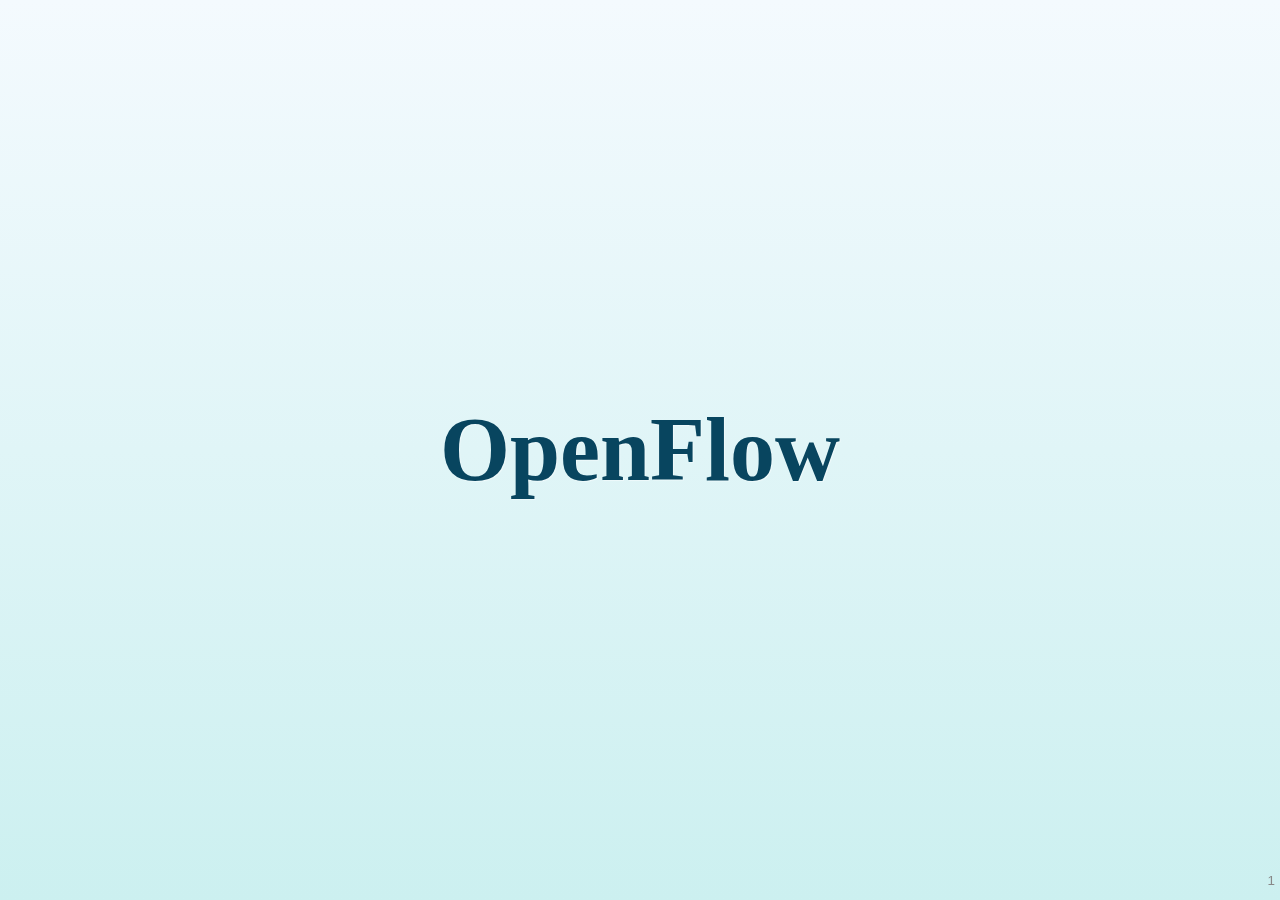
<file: OpenFlow/slides/index.html>
<!DOCTYPE html>
<!--[if lt IE 7]> <html class="no-js ie6" lang="en"> <![endif]-->
<!--[if IE 7]>    <html class="no-js ie7" lang="en"> <![endif]-->
<!--[if IE 8]>    <html class="no-js ie8" lang="en"> <![endif]-->
<!--[if gt IE 8]><!-->  <html class="no-js" lang="en"> <!--<![endif]-->
<head>
	<meta charset="utf-8">
	<meta http-equiv="X-UA-Compatible" content="IE=edge,chrome=1">
	
	<title>OpenFlow</title>
	
	<!-- Core and extension CSS files -->
	<link rel="stylesheet" href="../core/deck.core.css">
	<link rel="stylesheet" href="../extensions/menu/deck.menu.css">
	<link rel="stylesheet" href="../extensions/goto/deck.goto.css">
	<link rel="stylesheet" href="../extensions/navigation/deck.navigation.css">
	<link rel="stylesheet" href="../extensions/status/deck.status.css">
	
	
	<!-- Theme CSS files (menu swaps these out) -->
	<link rel="stylesheet" id="style-theme-link" href="../themes/style/web-2.0.css">
	<link rel="stylesheet" id="transition-theme-link" href="../themes/transition/fade.css">
	
	<!-- Custom CSS just for this page -->
	<link rel="stylesheet" href="introduction.css"> 
	
	<script src="../modernizr.custom.js"></script>
</head>

<body class="deck-container">

<section class="slide" id="title-slide">
	<h1>OpenFlow</h1>
</section>

<section class="slide" id="redes-definidas-por-sw">
	<h2>Redes definidas por software</h2>
	<br/>
	<ul>
	  <li class="slide">São redes onde a função de cada equipamento é definida por um programa</li>
	  <li class="slide">Os componentes de hardware (roteadores e switches) devem ser, portanto, programáveis</li>
	  <li class="slide">Oferece um controle maior a gerência de rede</li>
	  <li class="slide">Permite a virtualização da rede</li>
	</ul>
</section>

<section class="slide" id="Openflow">
	<h2>OpenFlow</h2>
	<br/>
	<ul>
	  <li class="slide">Proposta de padrão aberto para programação de redes criada em 2008</li>
	  <li class="slide">Seu objetivo inicial era fazer com que os pesquisadores pudessem melhor aproveitar os recursos da rede</li>
	  <li class="slide">Separa o plano de controle do plano de dados</li>
	  <li class="slide">Possibita a separação da rede de pesquisa para a rede de produção</li>
	  <li class="slide">Inclui um novo elemento, o controlador</li>
	  <li class="slide">Equipamentos que são progrmáveis, mas seu código é proprietário, não precisam abrir o código, basta apenas que estejam habilitados para funcionar com o protocolo OpenFlow</li>
	  <li class="slide">Funciona não apenas com os protocolos TCP/IP</li>
	</ul>
</section>

<section class="slide" id="controlador-openflow">
	<h2>O controlador OpenFlow</h2>
	<br/>
	<ul>
	  <li class="slide">Originalmente é um componente centralizado na arquitetura OpenFlow</li>
	  <li class="slide">Possui um sistema operacional de rede próprio</li>
	  <li class="slide">Tem a função de receber e analisar alguns fluxo de dados (usualmente o primeiro e caso ocorra alguma alteração)</li>
	  <li class="slide">Responsável por enviar aos switches os dados para serem incluídos na tabela de fluxos</li>
	  <li class="slide">Controla para onde determinado pacote será enviado a partir de informações do seu cabeçalho</li>
	</ul>
</section>

<section class="slide" id="arquitetura-openflow">
	<h2>Arquitetura OpenFlow</h2>
	<img src="../images/arquitetura_openflow.png">
</section>

<section class="slide" id="flowtable">
	<h2>Tabela de Fluxos</h2>
	<img src="../images/flowtable.png">
</section>

<section class="slide" id="flowvisor">
	<h2>FlowVisor</h2>
	<br/>
	<ul>
	  <li class="slide">Elemento opcional na arquitetura OpenFlow</li>
	  <li class="slide">Responsável por fazer o "slicing" da rede</li>
	  <li class="slide">Permite a criação de diversas topologias virtuais utilizando a mesma arquitetura física</li>
	  <li class="slide">Funciona de maneira semelhante a proxys</li>
	  <li class="slide">Realiza o isolamento das caracteristicas da topologia (largura de banda, CPU dos switches, flowspaces, etc)</li>
	  <li class="slide">Cada "slice" possui um controlador próprio responsável pelo encaminhamento do seu fluxo de dados</li>
	  <li class="slide">Cada "slice" pode funcionar com um protocolo de rede diferente</li>
	</ul>
</section>

<section class="slide" id="slicing">
	<h2>Exemplo de "slicing" de topologia</h2>
	<img src="../images/flowvisor.png">
</section>

<section class="slide" id="duvidas">
	<h1>Dúvidas?</h1>
</section>

<a href="#" class="deck-prev-link" title="Previous">&#8592;</a>
<a href="#" class="deck-next-link" title="Next">&#8594;</a>

<p class="deck-status">
	<span class="deck-status-current"></span>
</p>

<form action="." method="get" class="goto-form">
	<label for="goto-slide">Go to slide:</label>
	<input type="text" name="slidenum" id="goto-slide" list="goto-datalist">
	<datalist id="goto-datalist"></datalist>
	<input type="submit" value="Go">
</form>

  <!-- Grab CDN jQuery, with a protocol relative URL; fall back to local if offline -->
  <script src="//ajax.aspnetcdn.com/ajax/jQuery/jquery-1.7.min.js"></script>
  <script>window.jQuery || document.write('<script src="../jquery-1.7.min.js"><\/script>')</script>

<!-- Deck Core and extensions -->
<script src="../core/deck.core.js"></script>
<script src="../extensions/menu/deck.menu.js"></script>
<script src="../extensions/goto/deck.goto.js"></script>
<script src="../extensions/status/deck.status.js"></script>
<script src="../extensions/navigation/deck.navigation.js"></script>

<!-- Specific to this page -->
<script src="introduction.js"></script>

</body>
</html>
</file>
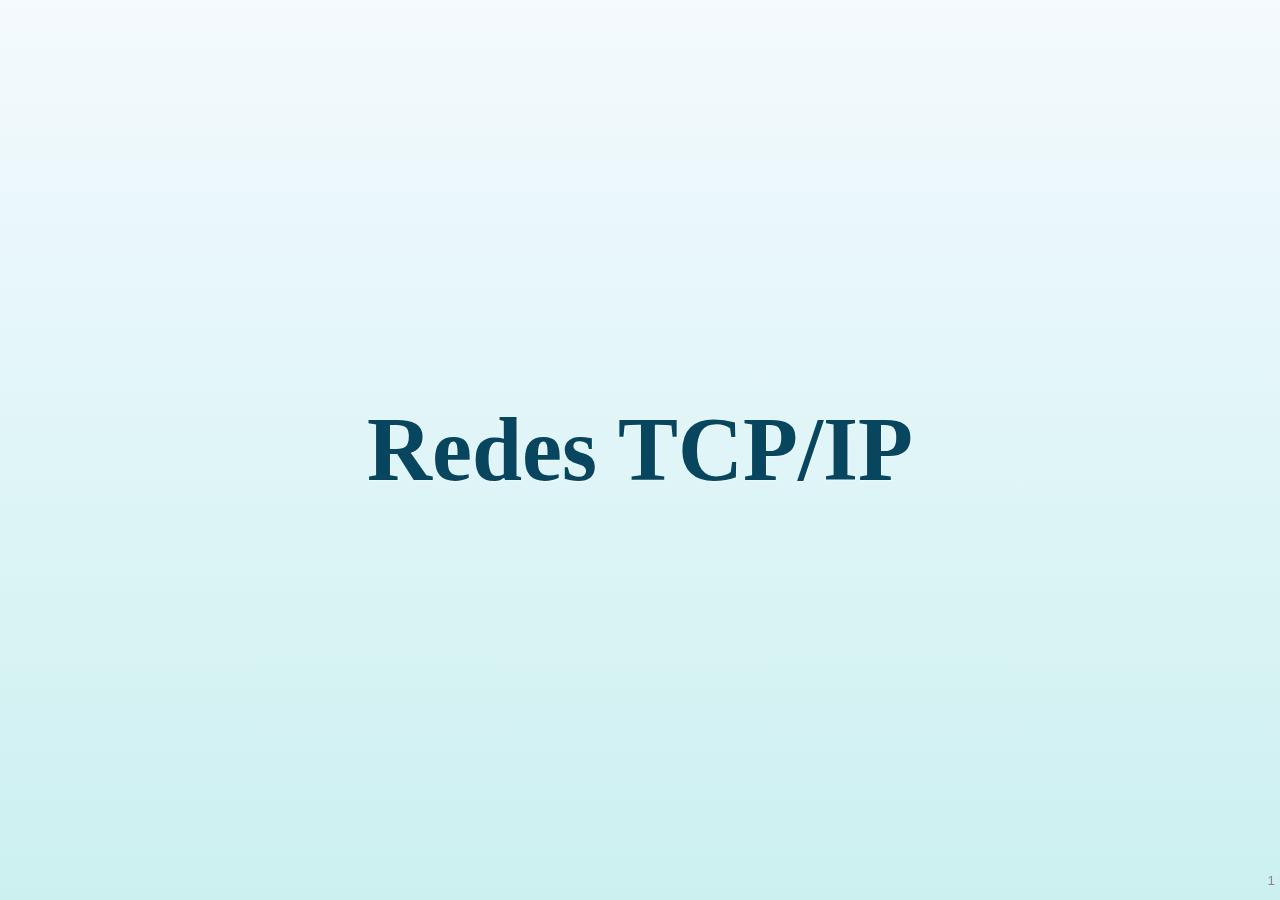
<file: Redes1/slides/index.html>
<!DOCTYPE html>
<!--[if lt IE 7]> <html class="no-js ie6" lang="en"> <![endif]-->
<!--[if IE 7]>    <html class="no-js ie7" lang="en"> <![endif]-->
<!--[if IE 8]>    <html class="no-js ie8" lang="en"> <![endif]-->
<!--[if gt IE 8]><!-->  <html class="no-js" lang="en"> <!--<![endif]-->
<head>
	<meta charset="utf-8">
	<meta http-equiv="X-UA-Compatible" content="IE=edge,chrome=1">
	
	<title>Redes TCP/IP</title>
	
	<!-- Core and extension CSS files -->
	<link rel="stylesheet" href="../core/deck.core.css">
	<link rel="stylesheet" href="../extensions/menu/deck.menu.css">
	<link rel="stylesheet" href="../extensions/goto/deck.goto.css">
	<link rel="stylesheet" href="../extensions/navigation/deck.navigation.css">
	<link rel="stylesheet" href="../extensions/status/deck.status.css">
	
	
	<!-- Theme CSS files (menu swaps these out) -->
	<link rel="stylesheet" id="style-theme-link" href="../themes/style/web-2.0.css">
	<link rel="stylesheet" id="transition-theme-link" href="../themes/transition/fade.css">
	
	<!-- Custom CSS just for this page -->
	<link rel="stylesheet" href="introduction.css"> 
	
	<script src="../modernizr.custom.js"></script>
</head>

<body class="deck-container">

<section class="slide" id="title-slide">
	<h1>Redes TCP/IP</h1>
</section>

<section class="slide" id="history-network1">
	<h2>A origem da rede de computadores</h2>
	<br/>
	<h3 class="slide">Até a década de 50:</h3>
	<ul>
	  <li class="slide">Supercomputadores enormes</li>
          <li class="slide">Apenas pessoas altamente capacitadas conseguiram operar</li>
        </ul>
	<h3 class="slide">Na década de 60 e 70:</h3>
	<ul>
	  <li class="slide">Primeiros terminais interativos</li>
	  <li class="slide">Gerenciamento centralizado (uma grande máquina conectada a terminais externos)</li>
	  <li class="slide">Processamento batch de atividades</li>
	  <li class="slide">Protocolo X.25</li>
	</ul>
</section>
<section class="slide" id="history-network2">
    <h2>A origem da rede de computadores (cont)</h2>
    <br/>
	<h3 class="slide">Na década de 80:</h3>
	<ul>
	  <li class="slide">Surgimento da computação pessoal</li>
	  <li class="slide">Redução do custo dos computadores</li>
	  <li class="slide">Criação de protocolos de redes genéricos: Trasmission Control Protocol (TCP) e Internet Protocol (IP)</li>
	  <li class="slide">Surgimento da internet</li>
	</ul>
</section>

<section class="slide" id="Modelo-OSI">
    <h2> Modelo de camadas OSI</h2>
    <br/>
    <ul>
      <li class="slide"> Criado para padronização entre comunicação de redes</li>
      <li class="slide"> Facilita a abstração de intercomunicação entre os protocolos de rede</li>
      <li class="slide"> Modelo apenas teórico, não corresponde fielmente a realidade</li>
    </ul>
    <h2> Modelo de camadas TCP/IP</h2>
    <br/>
    <ul>
      <li class="slide"> Baseado no modelo OSI com objetivo de modelar a comunicação entre os protocoos da Internet</li>
    </ul>
</section>

<section class="slide" id="OSI/TCP">
    <h2> Comparação entre modelo OSI e TCP/IP</h2>
    <table class="table-left">
        <tr><th>Modelo OSI</th></tr>
        <tr><td>Aplicação</td></tr>
        <tr><td>Apresentação</td></tr>
        <tr><td>Sessão</td></tr>
        <tr><td>Transporte</td></tr>
        <tr><td>Rede</td></tr>
        <tr><td>Enlace</td></tr>
        <tr><td>Física</td></tr>
    </table>
    <table class="table-right">
        <tr><th>Modelo TCP/IP</th></tr>
        <tr><td><br/>Aplicação<br/><br/></td></tr>
        <tr><td>Transporte</td></tr>
        <tr><td>Rede</td></tr>
        <tr><td>Física</td></tr>
        <tr><td>Comunicação com o Gateway</td></tr>
    </table>
</section>

<section class="slide" id="Protocolo-TCP/IP">
    <h2>Protocolo TCP/IP</h2>
    <br/>
    <ul>
      <li class="slide">Na realidade é um conjunto de protocolos sendo os dois principais o TCP e o IP</li>
      <li class="slide">O protocolo TCP (Transmission Control Protocol) funciona na camada de Transporte e especifica como a transmissão dos dados irá ocorrer</li>
      <li class="slide">O protocolo IP (Internet Protocol) funcinoa na camada de Rede identificando as máquinas no momento da comunicação</li>
      <li class="slide">Ambos os protocolos tem como objetivo unificar como a comunicação é dada utilizando equipamentos heterogêneos</li>
</section>

<section class="slide" id="Header-TCP/IP">
	<h2>Cabeçalho de comunicação</h2>
	<br/>
	<p>Quando um pacote é transmitido além dos dados são enviados os cabeçalhos de cada protocolo utilizado em cada camada</p>
	<img src="../images/conj_cab.gif">
	<br/>
	<img class="table-left" src="../images/cab_ip.gif">
	<img class="table-right" src="../images/cab_tcp.gif">
</section>

<section class="slide" id="MPLS">
	<h2>Protocolo MPLS (Multi Protocol Label Switching)</h2>
	<br/>
	<ul>
	  <li class="slide">Outro protocolo que "substitui" o protocolo TCP.</li>
	  <li class="slide">Funciona numa camada intermediária entre a camada de Enlace e a camada de Rede</li>
	  <img class="slide" src="../images/Camadas_MPLS.jpg">
	  <li class="slide">Encaminhamento baseado em rótulos (labels)</li>
	  <li class="slide">Através das labels permite a criação de VPNs e priorização de tráfego</li>
</section>

<section class="slide" id="duvidas">
	<h1>Dúvidas?</h1>
</section>

<a href="#" class="deck-prev-link" title="Previous">&#8592;</a>
<a href="#" class="deck-next-link" title="Next">&#8594;</a>

<p class="deck-status">
	<span class="deck-status-current"></span>
</p>

<form action="." method="get" class="goto-form">
	<label for="goto-slide">Go to slide:</label>
	<input type="text" name="slidenum" id="goto-slide" list="goto-datalist">
	<datalist id="goto-datalist"></datalist>
	<input type="submit" value="Go">
</form>

  <!-- Grab CDN jQuery, with a protocol relative URL; fall back to local if offline -->
  <script src="//ajax.aspnetcdn.com/ajax/jQuery/jquery-1.7.min.js"></script>
  <script>window.jQuery || document.write('<script src="../jquery-1.7.min.js"><\/script>')</script>

<!-- Deck Core and extensions -->
<script src="../core/deck.core.js"></script>
<script src="../extensions/menu/deck.menu.js"></script>
<script src="../extensions/goto/deck.goto.js"></script>
<script src="../extensions/status/deck.status.js"></script>
<script src="../extensions/navigation/deck.navigation.js"></script>

<!-- Specific to this page -->
<script src="introduction.js"></script>

</body>
</html>
</file>
<file: OpenFlow/core/deck.core.css>
html {
  height: 100%;
}

.deck-container {
  position: relative;
  height: 100%;
  width: 70%;
  margin: 0 auto;
  padding: 0 48px;
  font-size: 16px;
  line-height: 1.25;
  overflow: hidden;
  /* Resets and base styles from HTML5 Boilerplate */
  /* End HTML5 Boilerplate adaptations */
}
.js .deck-container {
  visibility: hidden;
}
.ready .deck-container {
  visibility: visible;
}
.touch .deck-container {
  -webkit-text-size-adjust: none;
}
.deck-container div, .deck-container span, .deck-container object, .deck-container iframe,
.deck-container h1, .deck-container h2, .deck-container h3, .deck-container h4, .deck-container h5, .deck-container h6, .deck-container p, .deck-container blockquote, .deck-container pre,
.deck-container abbr, .deck-container address, .deck-container cite, .deck-container code, .deck-container del, .deck-container dfn, .deck-container em, .deck-container img, .deck-container ins, .deck-container kbd, .deck-container q, .deck-container samp,
.deck-container small, .deck-container strong, .deck-container sub, .deck-container sup, .deck-container var, .deck-container b, .deck-container i, .deck-container dl, .deck-container dt, .deck-container dd, .deck-container ol, .deck-container ul, .deck-container li,
.deck-container fieldset, .deck-container form, .deck-container label, .deck-container legend,
.deck-container table, .deck-container caption, .deck-container tbody, .deck-container tfoot, .deck-container thead, .deck-container tr, .deck-container th, .deck-container td,
.deck-container article, .deck-container aside, .deck-container canvas, .deck-container details, .deck-container figcaption, .deck-container figure,
.deck-container footer, .deck-container header, .deck-container hgroup, .deck-container menu, .deck-container nav, .deck-container section, .deck-container summary,
.deck-container time, .deck-container mark, .deck-container audio, .deck-container video {
  margin: 0;
  padding: 0;
  border: 0;
  font-size: 100%;
  font: inherit;
  vertical-align: baseline;
}
.deck-container article, .deck-container aside, .deck-container details, .deck-container figcaption, .deck-container figure,
.deck-container footer, .deck-container header, .deck-container hgroup, .deck-container menu, .deck-container nav, .deck-container section {
  display: block;
}
.deck-container blockquote, .deck-container q {
  quotes: none;
}
.deck-container blockquote:before, .deck-container blockquote:after, .deck-container q:before, .deck-container q:after {
  content: "";
  content: none;
}
.deck-container ins {
  background-color: #ff9;
  color: #000;
  text-decoration: none;
}
.deck-container mark {
  background-color: #ff9;
  color: #000;
  font-style: italic;
  font-weight: bold;
}
.deck-container del {
  text-decoration: line-through;
}
.deck-container abbr[title], .deck-container dfn[title] {
  border-bottom: 1px dotted;
  cursor: help;
}
.deck-container table {
  border-collapse: collapse;
  border-spacing: 0;
}
.deck-container hr {
  display: block;
  height: 1px;
  border: 0;
  border-top: 1px solid #ccc;
  margin: 1em 0;
  padding: 0;
}
.deck-container input, .deck-container select {
  vertical-align: middle;
}
.deck-container select, .deck-container input, .deck-container textarea, .deck-container button {
  font: 99% sans-serif;
}
.deck-container pre, .deck-container code, .deck-container kbd, .deck-container samp {
  font-family: monospace, sans-serif;
}
.deck-container a {
  -webkit-tap-highlight-color: rgba(0, 0, 0, 0);
}
.deck-container a:hover, .deck-container a:active {
  outline: none;
}
.deck-container ul, .deck-container ol {
  margin-left: 2em;
  vertical-align: top;
}
.deck-container ol {
  list-style-type: decimal;
}
.deck-container nav ul, .deck-container nav li {
  margin: 0;
  list-style: none;
  list-style-image: none;
}
.deck-container small {
  font-size: 85%;
}
.deck-container strong, .deck-container th {
  font-weight: bold;
}
.deck-container td {
  vertical-align: top;
}
.deck-container sub, .deck-container sup {
  font-size: 75%;
  line-height: 0;
  position: relative;
}
.deck-container sup {
  top: -0.5em;
}
.deck-container sub {
  bottom: -0.25em;
}
.deck-container textarea {
  overflow: auto;
}
.ie6 .deck-container legend, .ie7 .deck-container legend {
  margin-left: -7px;
}
.deck-container input[type="radio"] {
  vertical-align: text-bottom;
}
.deck-container input[type="checkbox"] {
  vertical-align: bottom;
}
.ie7 .deck-container input[type="checkbox"] {
  vertical-align: baseline;
}
.ie6 .deck-container input {
  vertical-align: text-bottom;
}
.deck-container label, .deck-container input[type="button"], .deck-container input[type="submit"], .deck-container input[type="image"], .deck-container button {
  cursor: pointer;
}
.deck-container button, .deck-container input, .deck-container select, .deck-container textarea {
  margin: 0;
}
.deck-container input:invalid, .deck-container textarea:invalid {
  border-radius: 1px;
  -moz-box-shadow: 0px 0px 5px red;
  -webkit-box-shadow: 0px 0px 5px red;
  box-shadow: 0px 0px 5px red;
}
.deck-container input:invalid .no-boxshadow, .deck-container textarea:invalid .no-boxshadow {
  background-color: #f0dddd;
}
.deck-container button {
  width: auto;
  overflow: visible;
}
.ie7 .deck-container img {
  -ms-interpolation-mode: bicubic;
}
.deck-container, .deck-container select, .deck-container input, .deck-container textarea {
  color: #444;
}
.deck-container a {
  color: #607890;
}
.deck-container a:hover, .deck-container a:focus {
  color: #036;
}
.deck-container a:link {
  -webkit-tap-highlight-color: #fff;
}
.deck-container.deck-loading {
  display: none;
}

.slide {
  width: auto;
  min-height: 100%;
  position: relative;
}
.slide h1 {
  font-size: 4.5em;
}
.slide h1, .slide .vcenter {
  font-weight: bold;
  text-align: center;
  padding-top: 1em;
  max-height: 100%;
}
.csstransforms .slide h1, .csstransforms .slide .vcenter {
  padding: 0 48px;
  position: absolute;
  left: 0;
  right: 0;
  top: 50%;
  -webkit-transform: translate(0, -50%);
  -moz-transform: translate(0, -50%);
  -ms-transform: translate(0, -50%);
  -o-transform: translate(0, -50%);
  transform: translate(0, -50%);
}
.slide .vcenter h1 {
  position: relative;
  top: auto;
  padding: 0;
  -webkit-transform: none;
  -moz-transform: none;
  -ms-transform: none;
  -o-transform: none;
  transform: none;
}
.slide h2 {
  font-size: 2.25em;
  font-weight: bold;
  padding-top: .5em;
  margin: 0 0 .66666em 0;
  border-bottom: 3px solid #888;
}
.slide h3 {
  font-size: 1.4375em;
  font-weight: bold;
  margin-bottom: .30435em;
}
.slide h4 {
  font-size: 1.25em;
  font-weight: bold;
  margin-bottom: .25em;
}
.slide h5 {
  font-size: 1.125em;
  font-weight: bold;
  margin-bottom: .2222em;
}
.slide h6 {
  font-size: 1em;
  font-weight: bold;
}
.slide img, .slide iframe, .slide video {
  display: block;
  max-width: 100%;
}
.slide video, .slide iframe, .slide img {
  display: block;
  margin: 0 auto;
}
.slide p, .slide blockquote, .slide iframe, .slide img, .slide ul, .slide ol, .slide pre, .slide video {
  margin-bottom: 1em;
}
.slide pre {
  white-space: pre;
  white-space: pre-wrap;
  word-wrap: break-word;
  padding: 1em;
  border: 1px solid #888;
}
.slide em {
  font-style: italic;
}
.slide li {
  padding: .25em 0;
  vertical-align: middle;
}

.deck-before, .deck-previous, .deck-next, .deck-after {
  position: absolute;
  left: -999em;
  top: -999em;
}

.deck-current {
  z-index: 2;
}

.slide .slide {
  visibility: hidden;
  position: static;
  min-height: 0;
}

.deck-child-current {
  position: static;
  z-index: 2;
}
.deck-child-current .slide {
  visibility: hidden;
}
.deck-child-current .deck-previous, .deck-child-current .deck-before, .deck-child-current .deck-current {
  visibility: visible;
}

body.deck-container {
  overflow: visible;
}

@media screen and (max-device-width: 480px) {
  /* html { -webkit-text-size-adjust:none; -ms-text-size-adjust:none; } */
}
@media print {
  * {
    background: transparent !important;
    color: black !important;
    text-shadow: none !important;
    filter: none !important;
    -ms-filter: none !important;
    -webkit-box-reflect: none !important;
    -moz-box-reflect: none !important;
    -webkit-box-shadow: none !important;
    -moz-box-shadow: none !important;
    box-shadow: none !important;
  }
  * :before, * :after {
    display: none !important;
  }

  a, a:visited {
    color: #444 !important;
    text-decoration: underline;
  }

  a[href]:after {
    content: " (" attr(href) ")";
  }

  abbr[title]:after {
    content: " (" attr(title) ")";
  }

  .ir a:after, a[href^="javascript:"]:after, a[href^="#"]:after {
    content: "";
  }

  pre, blockquote {
    border: 1px solid #999;
    page-break-inside: avoid;
  }

  thead {
    display: table-header-group;
  }

  tr, img {
    page-break-inside: avoid;
  }

  @page {
    margin: 0.5cm;
}

  p, h2, h3 {
    orphans: 3;
    widows: 3;
  }

  h2, h3 {
    page-break-after: avoid;
  }

  .slide {
    position: static !important;
    visibility: visible !important;
    display: block !important;
    -webkit-transform: none !important;
    -moz-transform: none !important;
    -o-transform: none !important;
    -ms-transform: none !important;
    transform: none !important;
    opacity: 1 !important;
  }

  h1, .vcenter {
    -webkit-transform: none !important;
    -moz-transform: none !important;
    -o-transform: none !important;
    -ms-transform: none !important;
    transform: none !important;
    padding: 0 !important;
    position: static !important;
  }

  .deck-container > .slide {
    page-break-after: always;
  }

  .deck-container {
    width: 100% !important;
    height: auto !important;
    padding: 0 !important;
    display: block !important;
  }

  script {
    display: none;
  }
}
</file>
<file: OpenFlow/extensions/menu/deck.menu.css>
.deck-menu .slide {
  background: #eee;
  position: relative;
  left: 0;
  top: 0;
  visibility: visible;
  cursor: pointer;
}
.no-csstransforms .deck-menu > .slide {
  float: left;
  width: 22%;
  height: 22%;
  min-height: 0;
  margin: 1%;
  font-size: 0.22em;
  overflow: hidden;
  padding: 0 0.5%;
}
.csstransforms .deck-menu > .slide {
  -webkit-transform: scale(0.22);
  -moz-transform: scale(0.22);
  -o-transform: scale(0.22);
  -ms-transform: scale(0.22);
  transform: scale(0.22);
  -webkit-transform-origin: 0 0;
  -moz-transform-origin: 0 0;
  -o-transform-origin: 0 0;
  -ms-transform-origin: 0 0;
  transform-origin: 0 0;
  -webkit-box-sizing: border-box;
  -moz-box-sizing: border-box;
  box-sizing: border-box;
  width: 100%;
  height: 100%;
  overflow: hidden;
  padding: 0 48px;
  margin: 12px;
}
.deck-menu iframe, .deck-menu img, .deck-menu video {
  max-width: 100%;
}
.deck-menu .deck-current, .no-touch .deck-menu .slide:hover {
  background: #ddf;
}
.deck-menu.deck-container:hover .deck-prev-link, .deck-menu.deck-container:hover .deck-next-link {
  display: none;
}
</file>
<file: OpenFlow/extensions/goto/deck.goto.css>
.deck-container .goto-form {
  position: absolute;
  z-index: 3;
  bottom: 10px;
  left: 50%;
  height: 1.75em;
  margin: 0 0 0 -9.125em;
  line-height: 1.75em;
  padding: 0.625em;
  display: none;
  background: #ccc;
  overflow: hidden;
}
.borderradius .deck-container .goto-form {
  -webkit-border-radius: 10px;
  -moz-border-radius: 10px;
  border-radius: 10px;
}
.deck-container .goto-form label {
  font-weight: bold;
}
.deck-container .goto-form label, .deck-container .goto-form input {
  display: inline-block;
  font-family: inherit;
}

.deck-goto .goto-form {
  display: block;
}

#goto-slide {
  width: 8.375em;
  margin: 0 0.625em;
  height: 1.4375em;
}

@media print {
  .goto-form, #goto-slide {
    display: none !important;
  }
}
</file>
<file: OpenFlow/extensions/navigation/deck.navigation.css>
.deck-container .deck-prev-link, .deck-container .deck-next-link {
  display: none;
  position: absolute;
  z-index: 3;
  top: 50%;
  width: 32px;
  height: 32px;
  margin-top: -16px;
  font-size: 20px;
  font-weight: bold;
  line-height: 32px;
  vertical-align: middle;
  text-align: center;
  text-decoration: none;
  color: #fff;
  background: #888;
}
.borderradius .deck-container .deck-prev-link, .borderradius .deck-container .deck-next-link {
  -webkit-border-radius: 16px;
  -moz-border-radius: 16px;
  border-radius: 16px;
}
.deck-container .deck-prev-link:hover, .deck-container .deck-prev-link:focus, .deck-container .deck-prev-link:active, .deck-container .deck-prev-link:visited, .deck-container .deck-next-link:hover, .deck-container .deck-next-link:focus, .deck-container .deck-next-link:active, .deck-container .deck-next-link:visited {
  color: #fff;
}
.deck-container .deck-prev-link {
  left: 8px;
}
.deck-container .deck-next-link {
  right: 8px;
}
.deck-container:hover .deck-prev-link, .deck-container:hover .deck-next-link {
  display: block;
}
.deck-container:hover .deck-prev-link.deck-nav-disabled, .touch .deck-container:hover .deck-prev-link, .deck-container:hover .deck-next-link.deck-nav-disabled, .touch .deck-container:hover .deck-next-link {
  display: none;
}

@media print {
  .deck-prev-link, .deck-next-link {
    display: none !important;
  }
}
</file>
<file: OpenFlow/extensions/status/deck.status.css>
.deck-container .deck-status {
  position: absolute;
  bottom: 10px;
  right: 5px;
  color: #888;
  z-index: 3;
  margin: 0;
}

body.deck-container .deck-status {
  position: fixed;
}

@media print {
  .deck-status {
    display: none;
  }
}
</file>
<file: OpenFlow/themes/style/web-2.0.css>
@charset "UTF-8";
.deck-container {
  font-family: "Gill Sans", "Gill Sans MT", Calibri, sans-serif;
  font-size: 1.25em;
  background: #f4fafe;
  /* Old browsers */
  background: -moz-linear-gradient(top, #f4fafe 0%, #ccf0f0 100%);
  /* FF3.6+ */
  background: -webkit-gradient(linear, left top, left bottom, color-stop(0%, #f4fafe), color-stop(100%, #ccf0f0));
  /* Chrome,Safari4+ */
  background: -webkit-linear-gradient(top, #f4fafe 0%, #ccf0f0 100%);
  /* Chrome10+,Safari5.1+ */
  background: -o-linear-gradient(top, #f4fafe 0%, #ccf0f0 100%);
  /* Opera11.10+ */
  background: -ms-linear-gradient(top, #f4fafe 0%, #ccf0f0 100%);
  /* IE10+ */
  background: linear-gradient(top, #f4fafe 0%, #ccf0f0 100%);
  /* W3C */
  background-attachment: fixed;
}
.deck-container > .slide {
  text-shadow: 1px 1px 1px rgba(255, 255, 255, 0.5);
}
.deck-container .slide h1, .deck-container .slide h2, .deck-container .slide h3, .deck-container .slide h4, .deck-container .slide h5, .deck-container .slide h6 {
  font-family: "Hoefler Text", Constantia, Palatino, "Palatino Linotype", "Book Antiqua", Georgia, serif;
}
.deck-container .slide h1 {
  color: #08455f;
}
.deck-container .slide h2 {
  color: #0b7495;
  border-bottom: 0;
}
.cssreflections .deck-container .slide h2 {
  line-height: 1;
  -webkit-box-reflect: below -0.556em -webkit-gradient(linear, left top, left bottom, from(transparent), color-stop(0.3, transparent), color-stop(0.7, rgba(255, 255, 255, 0.1)), to(transparent));
  -moz-box-reflect: below -0.556em -moz-linear-gradient(top, transparent 0%, transparent 30%, rgba(255, 255, 255, 0.3) 100%);
}
.deck-container .slide h3 {
  color: #000;
}
.deck-container .slide pre {
  border-color: #cde;
  background: #fff;
  position: relative;
  z-index: auto;
  /* http://nicolasgallagher.com/css-drop-shadows-without-images/ */
}
.borderradius .deck-container .slide pre {
  -webkit-border-radius: 5px;
  -moz-border-radius: 5px;
  border-radius: 5px;
}
.csstransforms.boxshadow .deck-container .slide pre > :first-child:before {
  content: "";
  position: absolute;
  z-index: -1;
  background: #fff;
  top: 0;
  bottom: 0;
  left: 0;
  right: 0;
}
.csstransforms.boxshadow .deck-container .slide pre:before, .csstransforms.boxshadow .deck-container .slide pre:after {
  content: "";
  position: absolute;
  z-index: -2;
  bottom: 15px;
  width: 50%;
  height: 20%;
  max-width: 300px;
  -webkit-box-shadow: 0 15px 10px rgba(0, 0, 0, 0.7);
  -moz-box-shadow: 0 15px 10px rgba(0, 0, 0, 0.7);
  box-shadow: 0 15px 10px rgba(0, 0, 0, 0.7);
}
.csstransforms.boxshadow .deck-container .slide pre:before {
  left: 10px;
  -webkit-transform: rotate(-3deg);
  -moz-transform: rotate(-3deg);
  -ms-transform: rotate(-3deg);
  -o-transform: rotate(-3deg);
  transform: rotate(-3deg);
}
.csstransforms.boxshadow .deck-container .slide pre:after {
  right: 10px;
  -webkit-transform: rotate(3deg);
  -moz-transform: rotate(3deg);
  -ms-transform: rotate(3deg);
  -o-transform: rotate(3deg);
  transform: rotate(3deg);
}
.deck-container .slide code {
  color: #789;
}
.deck-container .slide blockquote {
  font-family: "Hoefler Text", Constantia, Palatino, "Palatino Linotype", "Book Antiqua", Georgia, serif;
  font-size: 2em;
  padding: 1em 2em .5em 2em;
  color: #000;
  background: #fff;
  position: relative;
  border: 1px solid #cde;
  z-index: auto;
}
.borderradius .deck-container .slide blockquote {
  -webkit-border-radius: 5px;
  -moz-border-radius: 5px;
  border-radius: 5px;
}
.boxshadow .deck-container .slide blockquote > :first-child:before {
  content: "";
  position: absolute;
  z-index: -1;
  background: #fff;
  top: 0;
  bottom: 0;
  left: 0;
  right: 0;
}
.boxshadow .deck-container .slide blockquote:after {
  content: "";
  position: absolute;
  z-index: -2;
  top: 10px;
  bottom: 10px;
  left: 0;
  right: 50%;
  -moz-border-radius: 10px/100px;
  border-radius: 10px/100px;
  -webkit-box-shadow: 0 0 15px rgba(0, 0, 0, 0.6);
  -moz-box-shadow: 0 0 15px rgba(0, 0, 0, 0.6);
  box-shadow: 0 0 15px rgba(0, 0, 0, 0.6);
}
.deck-container .slide blockquote p {
  margin: 0;
}
.deck-container .slide blockquote cite {
  font-size: .5em;
  font-style: normal;
  font-weight: bold;
  color: #888;
}
.deck-container .slide blockquote:before {
  content: "“";
  position: absolute;
  top: 0;
  left: 0;
  font-size: 5em;
  line-height: 1;
  color: #ccf0f0;
  z-index: 1;
}
.deck-container .slide ::-moz-selection {
  background: #08455f;
  color: #fff;
}
.deck-container .slide ::selection {
  background: #08455f;
  color: #fff;
}
.deck-container .slide a, .deck-container .slide a:hover, .deck-container .slide a:focus, .deck-container .slide a:active, .deck-container .slide a:visited {
  color: #599;
  text-decoration: none;
}
.deck-container .slide a:hover, .deck-container .slide a:focus {
  text-decoration: underline;
}
.deck-container .deck-prev-link, .deck-container .deck-next-link {
  background: #fff;
  opacity: 0.5;
}
.deck-container .deck-prev-link, .deck-container .deck-prev-link:hover, .deck-container .deck-prev-link:focus, .deck-container .deck-prev-link:active, .deck-container .deck-prev-link:visited, .deck-container .deck-next-link, .deck-container .deck-next-link:hover, .deck-container .deck-next-link:focus, .deck-container .deck-next-link:active, .deck-container .deck-next-link:visited {
  color: #599;
}
.deck-container .deck-prev-link:hover, .deck-container .deck-prev-link:focus, .deck-container .deck-next-link:hover, .deck-container .deck-next-link:focus {
  opacity: 1;
  text-decoration: none;
}
.deck-container .deck-status {
  font-size: 0.6666em;
}
.deck-container.deck-menu .slide {
  background: transparent;
  -webkit-border-radius: 5px;
  -moz-border-radius: 5px;
  border-radius: 5px;
}
.rgba .deck-container.deck-menu .slide {
  background: rgba(0, 0, 0, 0.1);
}
.deck-container.deck-menu .slide.deck-current, .rgba .deck-container.deck-menu .slide.deck-current, .no-touch .deck-container.deck-menu .slide:hover {
  background: #fff;
}
.deck-container .goto-form {
  background: #fff;
  border: 1px solid #cde;
  -webkit-border-radius: 5px;
  -moz-border-radius: 5px;
  border-radius: 5px;
}
.boxshadow .deck-container .goto-form {
  -webkit-box-shadow: 0 15px 10px -10px rgba(0, 0, 0, 0.5), 0 1px 4px rgba(0, 0, 0, 0.3), 0 0 40px rgba(0, 0, 0, 0.1) inset;
  -moz-box-shadow: 0 15px 10px -10px rgba(0, 0, 0, 0.5), 0 1px 4px rgba(0, 0, 0, 0.3), 0 0 40px rgba(0, 0, 0, 0.1) inset;
  box-shadow: 0 15px 10px -10px rgba(0, 0, 0, 0.5), 0 1px 4px rgba(0, 0, 0, 0.3), 0 0 40px rgba(0, 0, 0, 0.1) inset;
}
</file>
<file: OpenFlow/themes/transition/fade.css>
.csstransitions.csstransforms .deck-container .slide {
  -webkit-transition: opacity 500ms ease-in-out 0ms;
  -moz-transition: opacity 500ms ease-in-out 0ms;
  -ms-transition: opacity 500ms ease-in-out 0ms;
  -o-transition: opacity 500ms ease-in-out 0ms;
  transition: opacity 500ms ease-in-out 0ms;
}
.csstransitions.csstransforms .deck-container:not(.deck-menu) > .slide {
  position: absolute;
  top: 0;
  left: 0;
  -webkit-box-sizing: border-box;
  -moz-box-sizing: border-box;
  box-sizing: border-box;
  width: 100%;
  padding: 0 48px;
}
.csstransitions.csstransforms .deck-container:not(.deck-menu) > .slide .slide {
  position: relative;
  left: 0;
  top: 0;
  opacity: 0;
}
.csstransitions.csstransforms .deck-container:not(.deck-menu) > .slide .deck-before, .csstransitions.csstransforms .deck-container:not(.deck-menu) > .slide .deck-previous {
  opacity: 0.4;
}
.csstransitions.csstransforms .deck-container:not(.deck-menu) > .slide .deck-current {
  opacity: 1;
}
.csstransitions.csstransforms .deck-container:not(.deck-menu) > .deck-previous, .csstransitions.csstransforms .deck-container:not(.deck-menu) > .deck-before, .csstransitions.csstransforms .deck-container:not(.deck-menu) > .deck-next, .csstransitions.csstransforms .deck-container:not(.deck-menu) > .deck-after {
  opacity: 0;
  pointer-events: none;
}
.csstransitions.csstransforms .deck-container:not(.deck-menu) > .deck-before .slide, .csstransitions.csstransforms .deck-container:not(.deck-menu) > .deck-previous .slide {
  visibility: visible;
}
.csstransitions.csstransforms .deck-container:not(.deck-menu) > .deck-child-current {
  opacity: 1;
  visibility: visible;
  pointer-events: auto;
}
.csstransitions.csstransforms .deck-container:not(.deck-menu) > .deck-child-current .deck-next, .csstransitions.csstransforms .deck-container:not(.deck-menu) > .deck-child-current .deck-after {
  visibility: hidden;
}
</file>
<file: OpenFlow/slides/introduction.css>
.deck-container .theme-menu {
  display: none;
  position: fixed;
  z-index: 3;
  bottom: 10px;
  left: 10px;
  height: 20px;
  line-height: 20px;
  padding: 5px;
  border: 1px solid #ddd;
  -webkit-border-radius: 5px;
  -moz-border-radius: 5px;
  border-radius: 5px;
  overflow: hidden;
  background: #fff;
  font-family: sans-serif;
  color: #888;
}
.js .deck-container .theme-menu {
  display: block;
}
.deck-container .theme-menu h2 {
  float: left;
  font-size: 20px;
  border: 0;
  padding: 5px 10px;
  margin: 0;
  height: 20px;
  position: relative;
  top: -5px;
  left: -5px;
  background: #ccc;
  color: #444;
  text-shadow: none;
  font-family: sans-serif;
  font-weight: bold;
}
.deck-container .theme-menu label {
  float: left;
  display: block;
  font-size: 12px;
  vertical-align: baseline;
  margin: 0 4px 0 15px;
}
.deck-container .theme-menu select {
  float: left;
  display: block;
  font-size: 14px;
}
.table-left {
  float: left;
  display: block;
}
.table-right { 
  float: right;
  display: block;
}
.title {
  color: #af0;
  border-bottom-color: #ccc;
  font-weight: normal;
  font-weight: 100;
  text-shadow: 0 0 15px #af0, 0 0 2px #fff;
  border-bottom: 1px solid #333;
}
td {
  text-align: center;
  border: 1px solid black !important;
}
@media print {
  .theme-menu {
    display: none !important;
  }
}
</file>
<file: Redes1/core/deck.core.css>
html {
  height: 100%;
}

.deck-container {
  position: relative;
  height: 100%;
  width: 70%;
  margin: 0 auto;
  padding: 0 48px;
  font-size: 16px;
  line-height: 1.25;
  overflow: hidden;
  /* Resets and base styles from HTML5 Boilerplate */
  /* End HTML5 Boilerplate adaptations */
}
.js .deck-container {
  visibility: hidden;
}
.ready .deck-container {
  visibility: visible;
}
.touch .deck-container {
  -webkit-text-size-adjust: none;
}
.deck-container div, .deck-container span, .deck-container object, .deck-container iframe,
.deck-container h1, .deck-container h2, .deck-container h3, .deck-container h4, .deck-container h5, .deck-container h6, .deck-container p, .deck-container blockquote, .deck-container pre,
.deck-container abbr, .deck-container address, .deck-container cite, .deck-container code, .deck-container del, .deck-container dfn, .deck-container em, .deck-container img, .deck-container ins, .deck-container kbd, .deck-container q, .deck-container samp,
.deck-container small, .deck-container strong, .deck-container sub, .deck-container sup, .deck-container var, .deck-container b, .deck-container i, .deck-container dl, .deck-container dt, .deck-container dd, .deck-container ol, .deck-container ul, .deck-container li,
.deck-container fieldset, .deck-container form, .deck-container label, .deck-container legend,
.deck-container table, .deck-container caption, .deck-container tbody, .deck-container tfoot, .deck-container thead, .deck-container tr, .deck-container th, .deck-container td,
.deck-container article, .deck-container aside, .deck-container canvas, .deck-container details, .deck-container figcaption, .deck-container figure,
.deck-container footer, .deck-container header, .deck-container hgroup, .deck-container menu, .deck-container nav, .deck-container section, .deck-container summary,
.deck-container time, .deck-container mark, .deck-container audio, .deck-container video {
  margin: 0;
  padding: 0;
  border: 0;
  font-size: 100%;
  font: inherit;
  vertical-align: baseline;
}
.deck-container article, .deck-container aside, .deck-container details, .deck-container figcaption, .deck-container figure,
.deck-container footer, .deck-container header, .deck-container hgroup, .deck-container menu, .deck-container nav, .deck-container section {
  display: block;
}
.deck-container blockquote, .deck-container q {
  quotes: none;
}
.deck-container blockquote:before, .deck-container blockquote:after, .deck-container q:before, .deck-container q:after {
  content: "";
  content: none;
}
.deck-container ins {
  background-color: #ff9;
  color: #000;
  text-decoration: none;
}
.deck-container mark {
  background-color: #ff9;
  color: #000;
  font-style: italic;
  font-weight: bold;
}
.deck-container del {
  text-decoration: line-through;
}
.deck-container abbr[title], .deck-container dfn[title] {
  border-bottom: 1px dotted;
  cursor: help;
}
.deck-container table {
  border-collapse: collapse;
  border-spacing: 0;
}
.deck-container hr {
  display: block;
  height: 1px;
  border: 0;
  border-top: 1px solid #ccc;
  margin: 1em 0;
  padding: 0;
}
.deck-container input, .deck-container select {
  vertical-align: middle;
}
.deck-container select, .deck-container input, .deck-container textarea, .deck-container button {
  font: 99% sans-serif;
}
.deck-container pre, .deck-container code, .deck-container kbd, .deck-container samp {
  font-family: monospace, sans-serif;
}
.deck-container a {
  -webkit-tap-highlight-color: rgba(0, 0, 0, 0);
}
.deck-container a:hover, .deck-container a:active {
  outline: none;
}
.deck-container ul, .deck-container ol {
  margin-left: 2em;
  vertical-align: top;
}
.deck-container ol {
  list-style-type: decimal;
}
.deck-container nav ul, .deck-container nav li {
  margin: 0;
  list-style: none;
  list-style-image: none;
}
.deck-container small {
  font-size: 85%;
}
.deck-container strong, .deck-container th {
  font-weight: bold;
}
.deck-container td {
  vertical-align: top;
}
.deck-container sub, .deck-container sup {
  font-size: 75%;
  line-height: 0;
  position: relative;
}
.deck-container sup {
  top: -0.5em;
}
.deck-container sub {
  bottom: -0.25em;
}
.deck-container textarea {
  overflow: auto;
}
.ie6 .deck-container legend, .ie7 .deck-container legend {
  margin-left: -7px;
}
.deck-container input[type="radio"] {
  vertical-align: text-bottom;
}
.deck-container input[type="checkbox"] {
  vertical-align: bottom;
}
.ie7 .deck-container input[type="checkbox"] {
  vertical-align: baseline;
}
.ie6 .deck-container input {
  vertical-align: text-bottom;
}
.deck-container label, .deck-container input[type="button"], .deck-container input[type="submit"], .deck-container input[type="image"], .deck-container button {
  cursor: pointer;
}
.deck-container button, .deck-container input, .deck-container select, .deck-container textarea {
  margin: 0;
}
.deck-container input:invalid, .deck-container textarea:invalid {
  border-radius: 1px;
  -moz-box-shadow: 0px 0px 5px red;
  -webkit-box-shadow: 0px 0px 5px red;
  box-shadow: 0px 0px 5px red;
}
.deck-container input:invalid .no-boxshadow, .deck-container textarea:invalid .no-boxshadow {
  background-color: #f0dddd;
}
.deck-container button {
  width: auto;
  overflow: visible;
}
.ie7 .deck-container img {
  -ms-interpolation-mode: bicubic;
}
.deck-container, .deck-container select, .deck-container input, .deck-container textarea {
  color: #444;
}
.deck-container a {
  color: #607890;
}
.deck-container a:hover, .deck-container a:focus {
  color: #036;
}
.deck-container a:link {
  -webkit-tap-highlight-color: #fff;
}
.deck-container.deck-loading {
  display: none;
}

.slide {
  width: auto;
  min-height: 100%;
  position: relative;
}
.slide h1 {
  font-size: 4.5em;
}
.slide h1, .slide .vcenter {
  font-weight: bold;
  text-align: center;
  padding-top: 1em;
  max-height: 100%;
}
.csstransforms .slide h1, .csstransforms .slide .vcenter {
  padding: 0 48px;
  position: absolute;
  left: 0;
  right: 0;
  top: 50%;
  -webkit-transform: translate(0, -50%);
  -moz-transform: translate(0, -50%);
  -ms-transform: translate(0, -50%);
  -o-transform: translate(0, -50%);
  transform: translate(0, -50%);
}
.slide .vcenter h1 {
  position: relative;
  top: auto;
  padding: 0;
  -webkit-transform: none;
  -moz-transform: none;
  -ms-transform: none;
  -o-transform: none;
  transform: none;
}
.slide h2 {
  font-size: 2.25em;
  font-weight: bold;
  padding-top: .5em;
  margin: 0 0 .66666em 0;
  border-bottom: 3px solid #888;
}
.slide h3 {
  font-size: 1.4375em;
  font-weight: bold;
  margin-bottom: .30435em;
}
.slide h4 {
  font-size: 1.25em;
  font-weight: bold;
  margin-bottom: .25em;
}
.slide h5 {
  font-size: 1.125em;
  font-weight: bold;
  margin-bottom: .2222em;
}
.slide h6 {
  font-size: 1em;
  font-weight: bold;
}
.slide img, .slide iframe, .slide video {
  display: block;
  max-width: 100%;
}
.slide video, .slide iframe, .slide img {
  display: block;
  margin: 0 auto;
}
.slide p, .slide blockquote, .slide iframe, .slide img, .slide ul, .slide ol, .slide pre, .slide video {
  margin-bottom: 1em;
}
.slide pre {
  white-space: pre;
  white-space: pre-wrap;
  word-wrap: break-word;
  padding: 1em;
  border: 1px solid #888;
}
.slide em {
  font-style: italic;
}
.slide li {
  padding: .25em 0;
  vertical-align: middle;
}

.deck-before, .deck-previous, .deck-next, .deck-after {
  position: absolute;
  left: -999em;
  top: -999em;
}

.deck-current {
  z-index: 2;
}

.slide .slide {
  visibility: hidden;
  position: static;
  min-height: 0;
}

.deck-child-current {
  position: static;
  z-index: 2;
}
.deck-child-current .slide {
  visibility: hidden;
}
.deck-child-current .deck-previous, .deck-child-current .deck-before, .deck-child-current .deck-current {
  visibility: visible;
}

body.deck-container {
  overflow: visible;
}

@media screen and (max-device-width: 480px) {
  /* html { -webkit-text-size-adjust:none; -ms-text-size-adjust:none; } */
}
@media print {
  * {
    background: transparent !important;
    color: black !important;
    text-shadow: none !important;
    filter: none !important;
    -ms-filter: none !important;
    -webkit-box-reflect: none !important;
    -moz-box-reflect: none !important;
    -webkit-box-shadow: none !important;
    -moz-box-shadow: none !important;
    box-shadow: none !important;
  }
  * :before, * :after {
    display: none !important;
  }

  a, a:visited {
    color: #444 !important;
    text-decoration: underline;
  }

  a[href]:after {
    content: " (" attr(href) ")";
  }

  abbr[title]:after {
    content: " (" attr(title) ")";
  }

  .ir a:after, a[href^="javascript:"]:after, a[href^="#"]:after {
    content: "";
  }

  pre, blockquote {
    border: 1px solid #999;
    page-break-inside: avoid;
  }

  thead {
    display: table-header-group;
  }

  tr, img {
    page-break-inside: avoid;
  }

  @page {
    margin: 0.5cm;
}

  p, h2, h3 {
    orphans: 3;
    widows: 3;
  }

  h2, h3 {
    page-break-after: avoid;
  }

  .slide {
    position: static !important;
    visibility: visible !important;
    display: block !important;
    -webkit-transform: none !important;
    -moz-transform: none !important;
    -o-transform: none !important;
    -ms-transform: none !important;
    transform: none !important;
    opacity: 1 !important;
  }

  h1, .vcenter {
    -webkit-transform: none !important;
    -moz-transform: none !important;
    -o-transform: none !important;
    -ms-transform: none !important;
    transform: none !important;
    padding: 0 !important;
    position: static !important;
  }

  .deck-container > .slide {
    page-break-after: always;
  }

  .deck-container {
    width: 100% !important;
    height: auto !important;
    padding: 0 !important;
    display: block !important;
  }

  script {
    display: none;
  }
}
</file>
<file: Redes1/extensions/menu/deck.menu.css>
.deck-menu .slide {
  background: #eee;
  position: relative;
  left: 0;
  top: 0;
  visibility: visible;
  cursor: pointer;
}
.no-csstransforms .deck-menu > .slide {
  float: left;
  width: 22%;
  height: 22%;
  min-height: 0;
  margin: 1%;
  font-size: 0.22em;
  overflow: hidden;
  padding: 0 0.5%;
}
.csstransforms .deck-menu > .slide {
  -webkit-transform: scale(0.22);
  -moz-transform: scale(0.22);
  -o-transform: scale(0.22);
  -ms-transform: scale(0.22);
  transform: scale(0.22);
  -webkit-transform-origin: 0 0;
  -moz-transform-origin: 0 0;
  -o-transform-origin: 0 0;
  -ms-transform-origin: 0 0;
  transform-origin: 0 0;
  -webkit-box-sizing: border-box;
  -moz-box-sizing: border-box;
  box-sizing: border-box;
  width: 100%;
  height: 100%;
  overflow: hidden;
  padding: 0 48px;
  margin: 12px;
}
.deck-menu iframe, .deck-menu img, .deck-menu video {
  max-width: 100%;
}
.deck-menu .deck-current, .no-touch .deck-menu .slide:hover {
  background: #ddf;
}
.deck-menu.deck-container:hover .deck-prev-link, .deck-menu.deck-container:hover .deck-next-link {
  display: none;
}
</file>
<file: Redes1/extensions/goto/deck.goto.css>
.deck-container .goto-form {
  position: absolute;
  z-index: 3;
  bottom: 10px;
  left: 50%;
  height: 1.75em;
  margin: 0 0 0 -9.125em;
  line-height: 1.75em;
  padding: 0.625em;
  display: none;
  background: #ccc;
  overflow: hidden;
}
.borderradius .deck-container .goto-form {
  -webkit-border-radius: 10px;
  -moz-border-radius: 10px;
  border-radius: 10px;
}
.deck-container .goto-form label {
  font-weight: bold;
}
.deck-container .goto-form label, .deck-container .goto-form input {
  display: inline-block;
  font-family: inherit;
}

.deck-goto .goto-form {
  display: block;
}

#goto-slide {
  width: 8.375em;
  margin: 0 0.625em;
  height: 1.4375em;
}

@media print {
  .goto-form, #goto-slide {
    display: none !important;
  }
}
</file>
<file: Redes1/extensions/navigation/deck.navigation.css>
.deck-container .deck-prev-link, .deck-container .deck-next-link {
  display: none;
  position: absolute;
  z-index: 3;
  top: 50%;
  width: 32px;
  height: 32px;
  margin-top: -16px;
  font-size: 20px;
  font-weight: bold;
  line-height: 32px;
  vertical-align: middle;
  text-align: center;
  text-decoration: none;
  color: #fff;
  background: #888;
}
.borderradius .deck-container .deck-prev-link, .borderradius .deck-container .deck-next-link {
  -webkit-border-radius: 16px;
  -moz-border-radius: 16px;
  border-radius: 16px;
}
.deck-container .deck-prev-link:hover, .deck-container .deck-prev-link:focus, .deck-container .deck-prev-link:active, .deck-container .deck-prev-link:visited, .deck-container .deck-next-link:hover, .deck-container .deck-next-link:focus, .deck-container .deck-next-link:active, .deck-container .deck-next-link:visited {
  color: #fff;
}
.deck-container .deck-prev-link {
  left: 8px;
}
.deck-container .deck-next-link {
  right: 8px;
}
.deck-container:hover .deck-prev-link, .deck-container:hover .deck-next-link {
  display: block;
}
.deck-container:hover .deck-prev-link.deck-nav-disabled, .touch .deck-container:hover .deck-prev-link, .deck-container:hover .deck-next-link.deck-nav-disabled, .touch .deck-container:hover .deck-next-link {
  display: none;
}

@media print {
  .deck-prev-link, .deck-next-link {
    display: none !important;
  }
}
</file>
<file: Redes1/extensions/status/deck.status.css>
.deck-container .deck-status {
  position: absolute;
  bottom: 10px;
  right: 5px;
  color: #888;
  z-index: 3;
  margin: 0;
}

body.deck-container .deck-status {
  position: fixed;
}

@media print {
  .deck-status {
    display: none;
  }
}
</file>
<file: Redes1/themes/style/web-2.0.css>
@charset "UTF-8";
.deck-container {
  font-family: "Gill Sans", "Gill Sans MT", Calibri, sans-serif;
  font-size: 1.25em;
  background: #f4fafe;
  /* Old browsers */
  background: -moz-linear-gradient(top, #f4fafe 0%, #ccf0f0 100%);
  /* FF3.6+ */
  background: -webkit-gradient(linear, left top, left bottom, color-stop(0%, #f4fafe), color-stop(100%, #ccf0f0));
  /* Chrome,Safari4+ */
  background: -webkit-linear-gradient(top, #f4fafe 0%, #ccf0f0 100%);
  /* Chrome10+,Safari5.1+ */
  background: -o-linear-gradient(top, #f4fafe 0%, #ccf0f0 100%);
  /* Opera11.10+ */
  background: -ms-linear-gradient(top, #f4fafe 0%, #ccf0f0 100%);
  /* IE10+ */
  background: linear-gradient(top, #f4fafe 0%, #ccf0f0 100%);
  /* W3C */
  background-attachment: fixed;
}
.deck-container > .slide {
  text-shadow: 1px 1px 1px rgba(255, 255, 255, 0.5);
}
.deck-container .slide h1, .deck-container .slide h2, .deck-container .slide h3, .deck-container .slide h4, .deck-container .slide h5, .deck-container .slide h6 {
  font-family: "Hoefler Text", Constantia, Palatino, "Palatino Linotype", "Book Antiqua", Georgia, serif;
}
.deck-container .slide h1 {
  color: #08455f;
}
.deck-container .slide h2 {
  color: #0b7495;
  border-bottom: 0;
}
.cssreflections .deck-container .slide h2 {
  line-height: 1;
  -webkit-box-reflect: below -0.556em -webkit-gradient(linear, left top, left bottom, from(transparent), color-stop(0.3, transparent), color-stop(0.7, rgba(255, 255, 255, 0.1)), to(transparent));
  -moz-box-reflect: below -0.556em -moz-linear-gradient(top, transparent 0%, transparent 30%, rgba(255, 255, 255, 0.3) 100%);
}
.deck-container .slide h3 {
  color: #000;
}
.deck-container .slide pre {
  border-color: #cde;
  background: #fff;
  position: relative;
  z-index: auto;
  /* http://nicolasgallagher.com/css-drop-shadows-without-images/ */
}
.borderradius .deck-container .slide pre {
  -webkit-border-radius: 5px;
  -moz-border-radius: 5px;
  border-radius: 5px;
}
.csstransforms.boxshadow .deck-container .slide pre > :first-child:before {
  content: "";
  position: absolute;
  z-index: -1;
  background: #fff;
  top: 0;
  bottom: 0;
  left: 0;
  right: 0;
}
.csstransforms.boxshadow .deck-container .slide pre:before, .csstransforms.boxshadow .deck-container .slide pre:after {
  content: "";
  position: absolute;
  z-index: -2;
  bottom: 15px;
  width: 50%;
  height: 20%;
  max-width: 300px;
  -webkit-box-shadow: 0 15px 10px rgba(0, 0, 0, 0.7);
  -moz-box-shadow: 0 15px 10px rgba(0, 0, 0, 0.7);
  box-shadow: 0 15px 10px rgba(0, 0, 0, 0.7);
}
.csstransforms.boxshadow .deck-container .slide pre:before {
  left: 10px;
  -webkit-transform: rotate(-3deg);
  -moz-transform: rotate(-3deg);
  -ms-transform: rotate(-3deg);
  -o-transform: rotate(-3deg);
  transform: rotate(-3deg);
}
.csstransforms.boxshadow .deck-container .slide pre:after {
  right: 10px;
  -webkit-transform: rotate(3deg);
  -moz-transform: rotate(3deg);
  -ms-transform: rotate(3deg);
  -o-transform: rotate(3deg);
  transform: rotate(3deg);
}
.deck-container .slide code {
  color: #789;
}
.deck-container .slide blockquote {
  font-family: "Hoefler Text", Constantia, Palatino, "Palatino Linotype", "Book Antiqua", Georgia, serif;
  font-size: 2em;
  padding: 1em 2em .5em 2em;
  color: #000;
  background: #fff;
  position: relative;
  border: 1px solid #cde;
  z-index: auto;
}
.borderradius .deck-container .slide blockquote {
  -webkit-border-radius: 5px;
  -moz-border-radius: 5px;
  border-radius: 5px;
}
.boxshadow .deck-container .slide blockquote > :first-child:before {
  content: "";
  position: absolute;
  z-index: -1;
  background: #fff;
  top: 0;
  bottom: 0;
  left: 0;
  right: 0;
}
.boxshadow .deck-container .slide blockquote:after {
  content: "";
  position: absolute;
  z-index: -2;
  top: 10px;
  bottom: 10px;
  left: 0;
  right: 50%;
  -moz-border-radius: 10px/100px;
  border-radius: 10px/100px;
  -webkit-box-shadow: 0 0 15px rgba(0, 0, 0, 0.6);
  -moz-box-shadow: 0 0 15px rgba(0, 0, 0, 0.6);
  box-shadow: 0 0 15px rgba(0, 0, 0, 0.6);
}
.deck-container .slide blockquote p {
  margin: 0;
}
.deck-container .slide blockquote cite {
  font-size: .5em;
  font-style: normal;
  font-weight: bold;
  color: #888;
}
.deck-container .slide blockquote:before {
  content: "“";
  position: absolute;
  top: 0;
  left: 0;
  font-size: 5em;
  line-height: 1;
  color: #ccf0f0;
  z-index: 1;
}
.deck-container .slide ::-moz-selection {
  background: #08455f;
  color: #fff;
}
.deck-container .slide ::selection {
  background: #08455f;
  color: #fff;
}
.deck-container .slide a, .deck-container .slide a:hover, .deck-container .slide a:focus, .deck-container .slide a:active, .deck-container .slide a:visited {
  color: #599;
  text-decoration: none;
}
.deck-container .slide a:hover, .deck-container .slide a:focus {
  text-decoration: underline;
}
.deck-container .deck-prev-link, .deck-container .deck-next-link {
  background: #fff;
  opacity: 0.5;
}
.deck-container .deck-prev-link, .deck-container .deck-prev-link:hover, .deck-container .deck-prev-link:focus, .deck-container .deck-prev-link:active, .deck-container .deck-prev-link:visited, .deck-container .deck-next-link, .deck-container .deck-next-link:hover, .deck-container .deck-next-link:focus, .deck-container .deck-next-link:active, .deck-container .deck-next-link:visited {
  color: #599;
}
.deck-container .deck-prev-link:hover, .deck-container .deck-prev-link:focus, .deck-container .deck-next-link:hover, .deck-container .deck-next-link:focus {
  opacity: 1;
  text-decoration: none;
}
.deck-container .deck-status {
  font-size: 0.6666em;
}
.deck-container.deck-menu .slide {
  background: transparent;
  -webkit-border-radius: 5px;
  -moz-border-radius: 5px;
  border-radius: 5px;
}
.rgba .deck-container.deck-menu .slide {
  background: rgba(0, 0, 0, 0.1);
}
.deck-container.deck-menu .slide.deck-current, .rgba .deck-container.deck-menu .slide.deck-current, .no-touch .deck-container.deck-menu .slide:hover {
  background: #fff;
}
.deck-container .goto-form {
  background: #fff;
  border: 1px solid #cde;
  -webkit-border-radius: 5px;
  -moz-border-radius: 5px;
  border-radius: 5px;
}
.boxshadow .deck-container .goto-form {
  -webkit-box-shadow: 0 15px 10px -10px rgba(0, 0, 0, 0.5), 0 1px 4px rgba(0, 0, 0, 0.3), 0 0 40px rgba(0, 0, 0, 0.1) inset;
  -moz-box-shadow: 0 15px 10px -10px rgba(0, 0, 0, 0.5), 0 1px 4px rgba(0, 0, 0, 0.3), 0 0 40px rgba(0, 0, 0, 0.1) inset;
  box-shadow: 0 15px 10px -10px rgba(0, 0, 0, 0.5), 0 1px 4px rgba(0, 0, 0, 0.3), 0 0 40px rgba(0, 0, 0, 0.1) inset;
}
</file>
<file: Redes1/themes/transition/fade.css>
.csstransitions.csstransforms .deck-container .slide {
  -webkit-transition: opacity 500ms ease-in-out 0ms;
  -moz-transition: opacity 500ms ease-in-out 0ms;
  -ms-transition: opacity 500ms ease-in-out 0ms;
  -o-transition: opacity 500ms ease-in-out 0ms;
  transition: opacity 500ms ease-in-out 0ms;
}
.csstransitions.csstransforms .deck-container:not(.deck-menu) > .slide {
  position: absolute;
  top: 0;
  left: 0;
  -webkit-box-sizing: border-box;
  -moz-box-sizing: border-box;
  box-sizing: border-box;
  width: 100%;
  padding: 0 48px;
}
.csstransitions.csstransforms .deck-container:not(.deck-menu) > .slide .slide {
  position: relative;
  left: 0;
  top: 0;
  opacity: 0;
}
.csstransitions.csstransforms .deck-container:not(.deck-menu) > .slide .deck-before, .csstransitions.csstransforms .deck-container:not(.deck-menu) > .slide .deck-previous {
  opacity: 0.4;
}
.csstransitions.csstransforms .deck-container:not(.deck-menu) > .slide .deck-current {
  opacity: 1;
}
.csstransitions.csstransforms .deck-container:not(.deck-menu) > .deck-previous, .csstransitions.csstransforms .deck-container:not(.deck-menu) > .deck-before, .csstransitions.csstransforms .deck-container:not(.deck-menu) > .deck-next, .csstransitions.csstransforms .deck-container:not(.deck-menu) > .deck-after {
  opacity: 0;
  pointer-events: none;
}
.csstransitions.csstransforms .deck-container:not(.deck-menu) > .deck-before .slide, .csstransitions.csstransforms .deck-container:not(.deck-menu) > .deck-previous .slide {
  visibility: visible;
}
.csstransitions.csstransforms .deck-container:not(.deck-menu) > .deck-child-current {
  opacity: 1;
  visibility: visible;
  pointer-events: auto;
}
.csstransitions.csstransforms .deck-container:not(.deck-menu) > .deck-child-current .deck-next, .csstransitions.csstransforms .deck-container:not(.deck-menu) > .deck-child-current .deck-after {
  visibility: hidden;
}
</file>
<file: Redes1/slides/introduction.css>
.deck-container .theme-menu {
  display: none;
  position: fixed;
  z-index: 3;
  bottom: 10px;
  left: 10px;
  height: 20px;
  line-height: 20px;
  padding: 5px;
  border: 1px solid #ddd;
  -webkit-border-radius: 5px;
  -moz-border-radius: 5px;
  border-radius: 5px;
  overflow: hidden;
  background: #fff;
  font-family: sans-serif;
  color: #888;
}
.js .deck-container .theme-menu {
  display: block;
}
.deck-container .theme-menu h2 {
  float: left;
  font-size: 20px;
  border: 0;
  padding: 5px 10px;
  margin: 0;
  height: 20px;
  position: relative;
  top: -5px;
  left: -5px;
  background: #ccc;
  color: #444;
  text-shadow: none;
  font-family: sans-serif;
  font-weight: bold;
}
.deck-container .theme-menu label {
  float: left;
  display: block;
  font-size: 12px;
  vertical-align: baseline;
  margin: 0 4px 0 15px;
}
.deck-container .theme-menu select {
  float: left;
  display: block;
  font-size: 14px;
}
.table-left {
  float: left;
  display: block;
}
.table-right { 
  float: right;
  display: block;
}
td {
  text-align: center;
  border: 1px solid black !important;
}
@media print {
  .theme-menu {
    display: none !important;
  }
}
</file>
